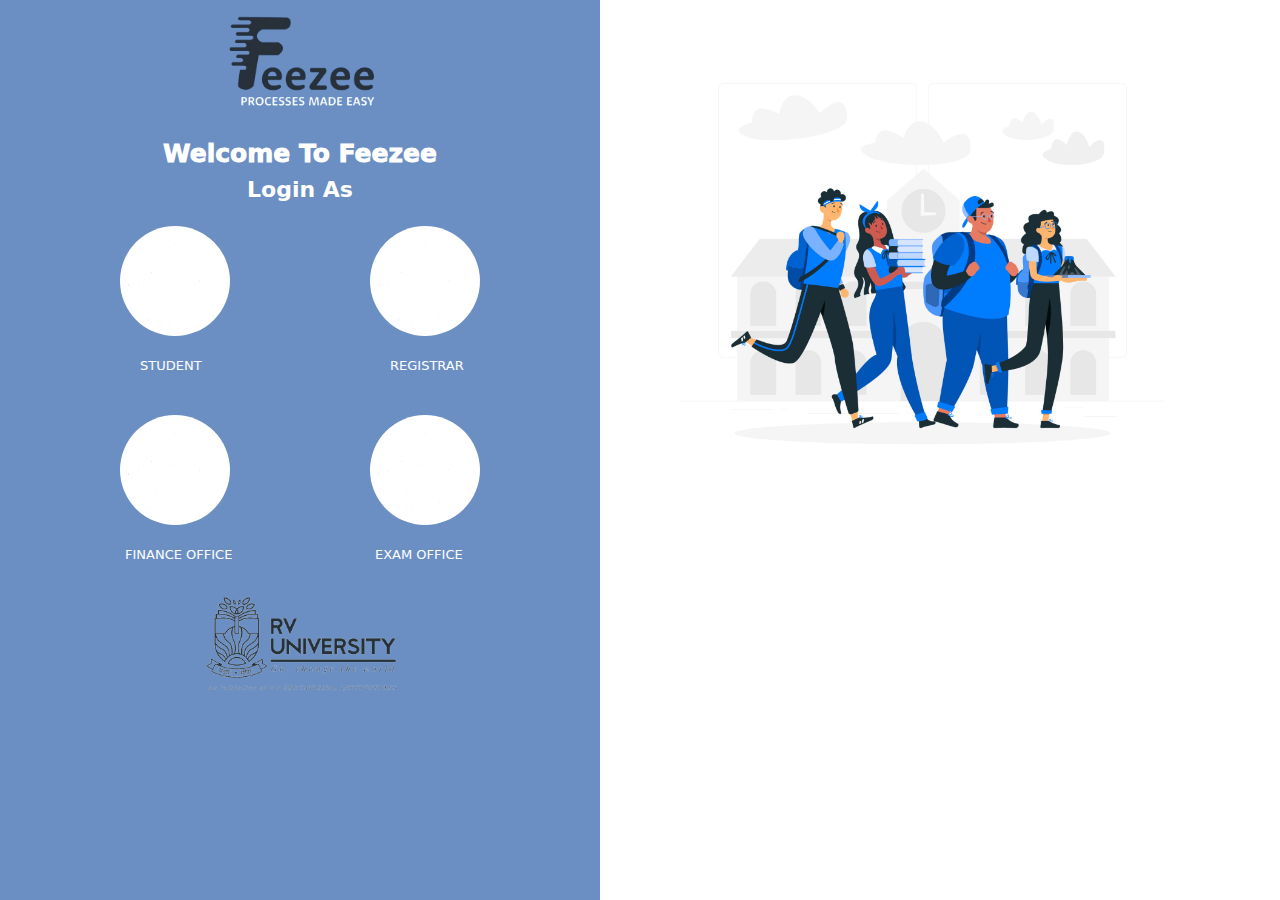
<file: index.html>
<!DOCTYPE html>
<html lang="en">
<head>
    <meta charset="UTF-8">
    <meta name="viewport" content="width=device-width, initial-scale=1.0">
    <link rel="stylesheet" href="index.css">
    <link href="https://cdn.jsdelivr.net/npm/bootstrap@5.3.3/dist/css/bootstrap.min.css" rel="stylesheet" integrity="sha384-QWTKZyjpPEjISv5WaRU9OFeRpok6YctnYmDr5pNlyT2bRjXh0JMhjY6hW+ALEwIH" crossorigin="anonymous">
    <title>Feezee</title>
</head>
<body>
    <div class="sidebar">
        <div>
            <div class="contt">
                <div>
                    <a href=""><img src="feezee.png" alt="Italian Trulli" class="center"></a>
                </div>
            </div>
            <div class="li">
                Welcome To Feezee
            </div>
            <div class="lin">
                Login As
            </div>
            <div class="wr">
                <div class="contt">
                    <div>
                        <a href="login.html?user=student"><img src="white.jpg" alt="Italian Trulli" class="imm"></a>
                    </div>
                    <div class="log1">
                        STUDENT
                    </div>
                </div>
                <div class="contt">
                    <div>
                        <a href="login.html?user=registrar"><img src="white.jpg" alt="Italian Trulli" class="imm"></a>
                    </div>
                    <div class="log1">
                        REGISTRAR
                    </div>
                </div>
                <div class="contt">
                    <div>
                        <a href="login.html?user=finance"><img src="white.jpg" alt="Italian Trulli" class="imm"></a>
                    </div>
                    <div class="log">
                        FINANCE OFFICE
                    </div>
                </div>
                <div class="contt">
                    <div>
                        <a href="login.html?user=exam"><img src="white.jpg" alt="Italian Trulli" class="imm"></a>
                    </div>
                    <div class="log">
                        EXAM OFFICE
                    </div>
                </div>
            </div>
        </div>
        <div>
            <div class="contt">
                <div>
                    <a href=""><img src="rvu.png" alt="Italian Trulli" class="center"></a>
                </div>
            </div>
        </div>
    </div>
    <div class="content">
        <img src="stu.jpg" class="st">
    </div>
</body>
</html>
</file>
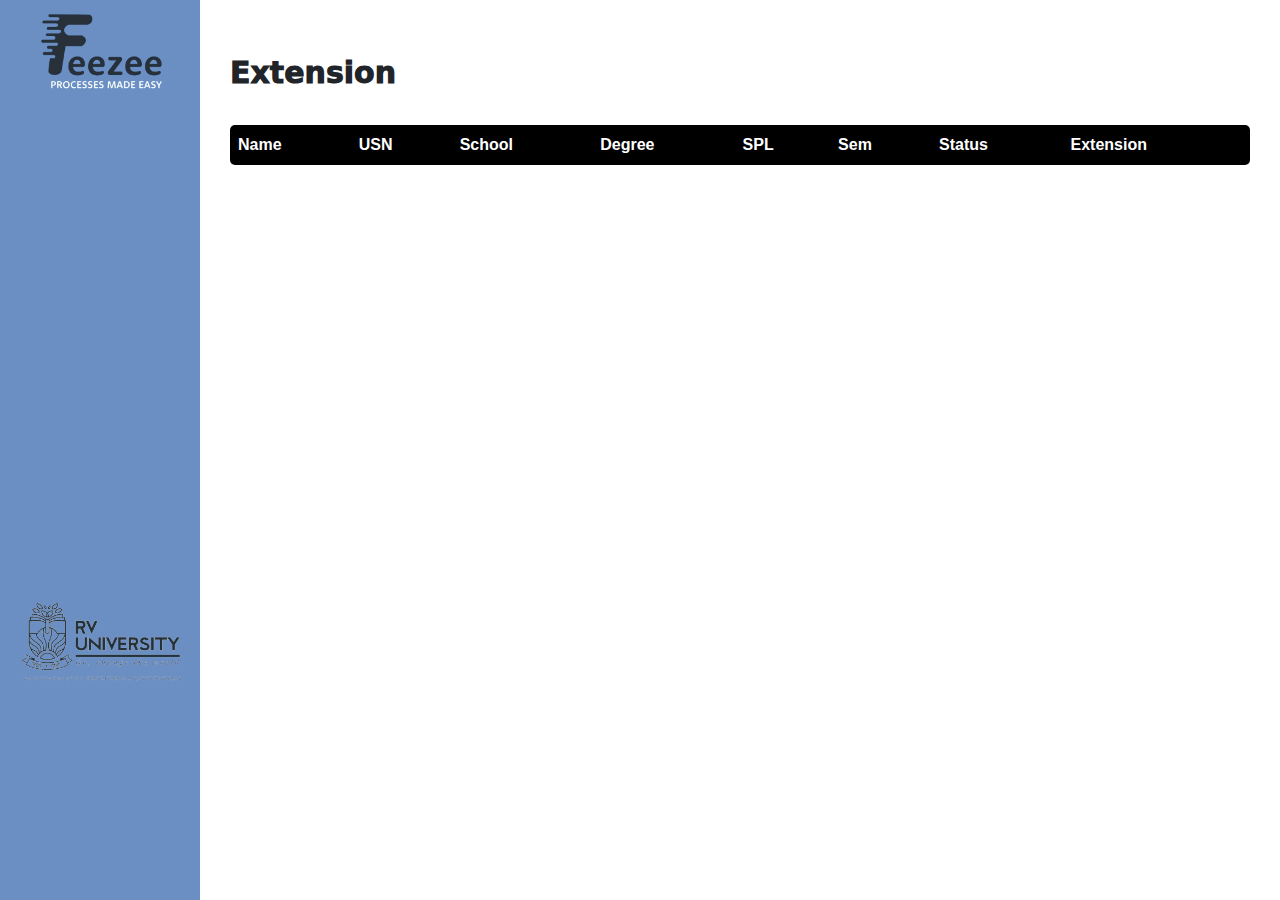
<file: extension.html>
<!DOCTYPE html>
<html lang="en">
<head>
    <meta charset="UTF-8">
    <meta name="viewport" content="width=device-width, initial-scale=1.0">
    <link rel="stylesheet" href="extension.css">
    <link href="https://cdn.jsdelivr.net/npm/bootstrap@5.3.3/dist/css/bootstrap.min.css" rel="stylesheet" integrity="sha384-QWTKZyjpPEjISv5WaRU9OFeRpok6YctnYmDr5pNlyT2bRjXh0JMhjY6hW+ALEwIH" crossorigin="anonymous">
    <title>Document</title>
</head>
<body>
    <div class="sidebar">
        <div>
            <div class="contt">
                <div>
                    <a href=""><img src="feezee.png" alt="Italian Trulli"></a>
                </div>
            </div>
        </div>
        <div style="padding: 480px 0px 0px 0px;">
            <div class="contt">
                <div>
                    <a href=""><img src="rvu.png" alt="Italian Trulli"></a>
                </div>
            </div>
        </div>
    </div>
    <div class="content">
        <div class="con">
            Extension
        </div>
        <div>
            <table class="simple-table">
                <thead>
                  <tr>
                    <th scope="col">Name</th>
                    <th scope="col">USN</th>
                    <th scope="col">School</th>
                    <th scope="col">Degree</th>
                    <th scope="col">SPL</th>
                    <th scope="col">Sem</th>
                    <th scope="col">Status</th>
                    <th scope="col">Extension</th>
                </tr>
                </thead>      
        </div>
    </div>
</body>
</html>
</file>
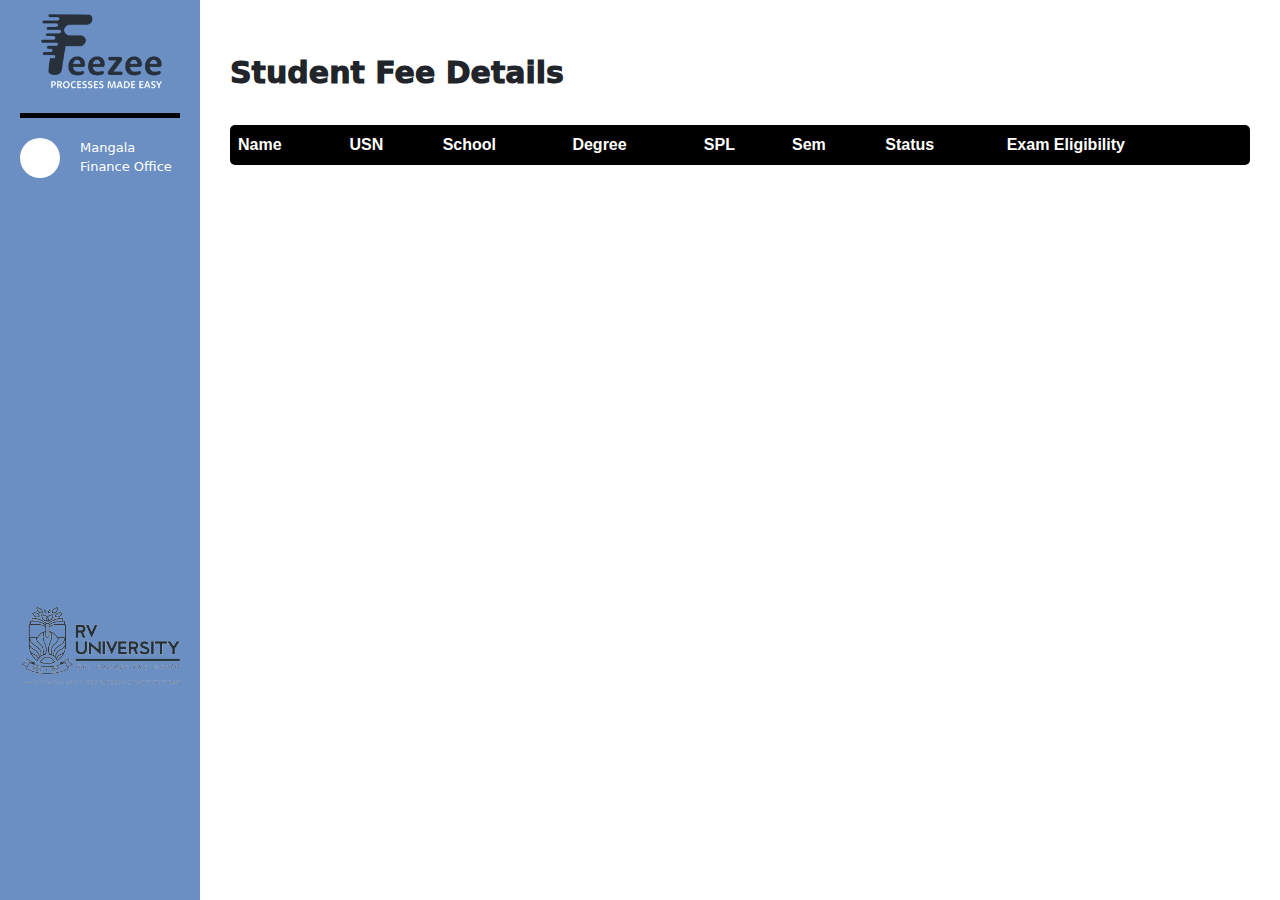
<file: finance-eligibility.html>
<!DOCTYPE html>
<html lang="en">
<head>
    <meta charset="UTF-8">
    <meta name="viewport" content="width=device-width, initial-scale=1.0">
    <link rel="stylesheet" href="finance-eligibility.css">
    <link href="https://cdn.jsdelivr.net/npm/bootstrap@5.3.3/dist/css/bootstrap.min.css" rel="stylesheet" integrity="sha384-QWTKZyjpPEjISv5WaRU9OFeRpok6YctnYmDr5pNlyT2bRjXh0JMhjY6hW+ALEwIH" crossorigin="anonymous">
    <title>FeeZee</title>
</head>
<body>
    <div class="sidebar">
        <div>
            <div class="contt">
                <div>
                    <a href=""><img src="feezee.png" alt="Italian Trulli"></a>
                </div>
            </div>
            <div class="line">
                
            </div>
            <div class="contt">
                <div>
                    <a href=""><img src="white.jpg" alt="Italian Trulli" class="imm"></a>
                </div>
                <div class="log">
                Mangala<br>Finance Office
                </div>
            </div>
        </div>
        <div style="padding: 400px 0px 0px 0px;">
            <div class="contt">
                <div>
                    <a href=""><img src="rvu.png" alt="Italian Trulli"></a>
                </div>
            </div>
        </div>
        
    </div>
    <div class="content">
        <div class="con">
            Student Fee Details
        </div>
        <div>
            <table class="simple-table">
                <thead>
                  <tr>
                    <th scope="col">Name</th>
                    <th scope="col">USN</th>
                    <th scope="col">School</th>
                    <th scope="col">Degree</th>
                    <th scope="col">SPL</th>
                    <th scope="col">Sem</th>
                    <th scope="col">Status</th>
                    <th scope="col">Exam Eligibility</th>
                </tr>
                </thead>      
        </div>
    </div>
</body>
</html>
</file>
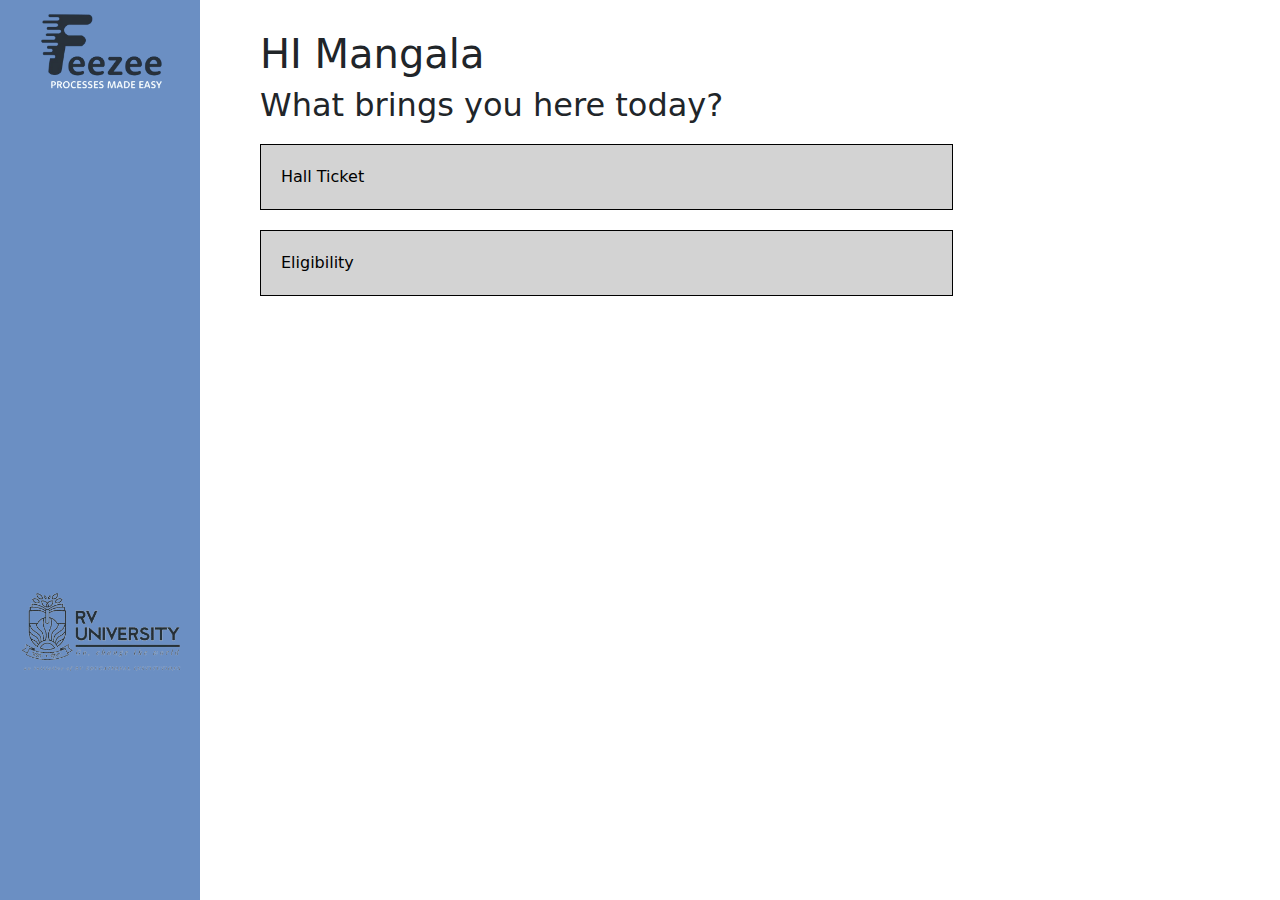
<file: finance.html>
<!DOCTYPE html>
<html lang="en">
<head>
    <meta charset="UTF-8">
    <meta name="viewport" content="width=device-width, initial-scale=1.0">
    <link rel="stylesheet" href="finance.css">
    <link href="https://cdn.jsdelivr.net/npm/bootstrap@5.3.3/dist/css/bootstrap.min.css" rel="stylesheet" integrity="sha384-QWTKZyjpPEjISv5WaRU9OFeRpok6YctnYmDr5pNlyT2bRjXh0JMhjY6hW+ALEwIH" crossorigin="anonymous">
    <title>FeeZee</title>
</head>
<body>
    <div class="sidebar">
        <div>
            <div class="contt">
                <div>
                    <a href=""><img src="feezee.png" alt="Italian Trulli"></a>
                </div>
            </div>
            <div class="line">
                
            </div>
            
        </div>
        <div style="padding: 470px 0px 0px 0px;">
            <div class="contt">
                <div>
                    <a href=""><img src="rvu.png" alt="Italian Trulli"></a>
                </div>
            </div>
        </div>
        
    </div>
    <div class="content">
        <h1>HI Mangala</h1>
        <h2>What brings you here today?</h2>
            <a href="finance-eligibility.html"><div class="gr">
                Hall Ticket
            </div></a>
            <a href="finance-eligibility.html"><div class="gr">
                Eligibility
            </div></a>
    </div>
</body>
</html>
</file>
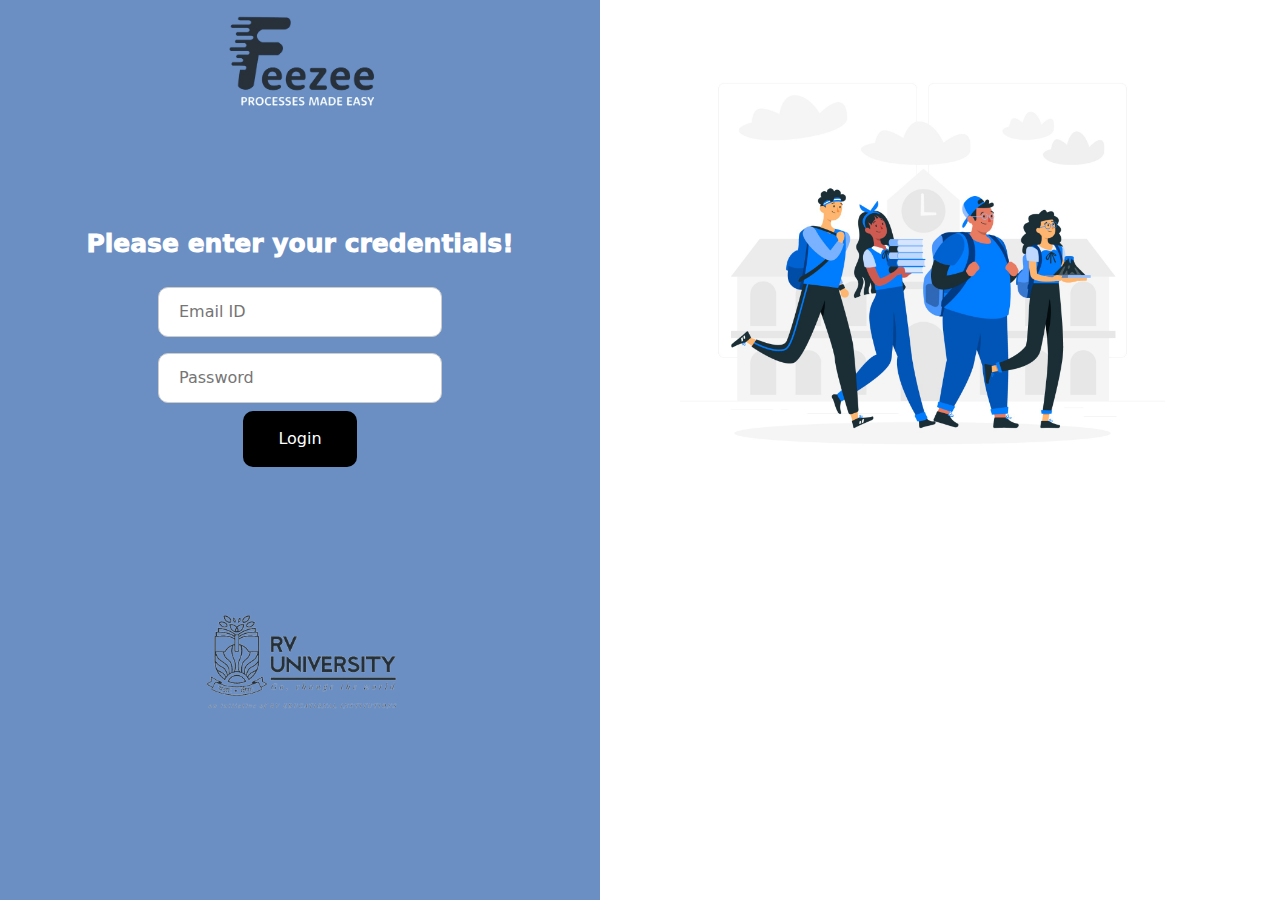
<file: login.html>
<!DOCTYPE html>
<html lang="en">
<head>
    <meta charset="UTF-8">
    <meta name="viewport" content="width=device-width, initial-scale=1.0">
    <link rel="stylesheet" href="login.css">
    <link href="https://cdn.jsdelivr.net/npm/bootstrap@5.3.3/dist/css/bootstrap.min.css" rel="stylesheet" integrity="sha384-QWTKZyjpPEjISv5WaRU9OFeRpok6YctnYmDr5pNlyT2bRjXh0JMhjY6hW+ALEwIH" crossorigin="anonymous">
    <title>Feezee</title>
    <script>
        document.addEventListener('DOMContentLoaded', function() {
            const urlParams = new URLSearchParams(window.location.search);
            const userType = urlParams.get('user');
            const loginForm = document.getElementById('loginForm');

            loginForm.addEventListener('submit', function(event) {
                event.preventDefault(); // Prevent default form submission

                // Perform your login validation here
                const email = document.querySelector('input[name="uname"]').value;
                const password = document.querySelector('input[name="psw"]').value;

                // Email validation function
                function isValidEmail(email) {
                    const emailPattern = /^[^\s@]+@[^\s@]+\.[^\s@]+$/;
                    return emailPattern.test(email) && email.endsWith("@rvu.edu.in");
                }

                // Example validation
                if (isValidEmail(email) && password === "password") {
                    if (userType === 'student') {
                        window.location.href = 'student.html';
                    } else if (userType === 'registrar') {
                        window.location.href = 'registrar.html';
                    } else if (userType === 'finance') {
                        window.location.href = 'finance.html';
                    } else if (userType === 'exam') {
                        window.location.href = 'exam.html';
                    }
                } else {
                    alert("Invalid credentials or email domain");
                }
            });
        });
    </script>
</head>
<body>
    <div class="sidebar">
        <div>
            <div class="contt">
                <div>
                    <a href=""><img src="feezee.png" alt="Italian Trulli" class="center"></a>
                </div>
            </div>
            <div class="li">
                Please enter your credentials!
            </div>
            <div style="padding: 16px;">
                <form id="loginForm">
                    <div class="in">
                        <input type="text" placeholder="Email ID" name="uname" required>
                    </div>
                    <div class="in">
                        <input type="password" placeholder="Password" name="psw" required>
                    </div>
                    <div class="in">
                        <button type="submit">Login</button>
                    </div>
                </form>
            </div>
        </div>
        <div>
            <div class="contt">
                <div style="padding-top: 120px;">
                    <a href=""><img src="rvu.png" alt="Italian Trulli" class="center"></a>
                </div>
            </div>
        </div>
    </div>
    <div class="content">
        <img src="stu.jpg" class="st">
    </div>
</body>
</html>
</file>
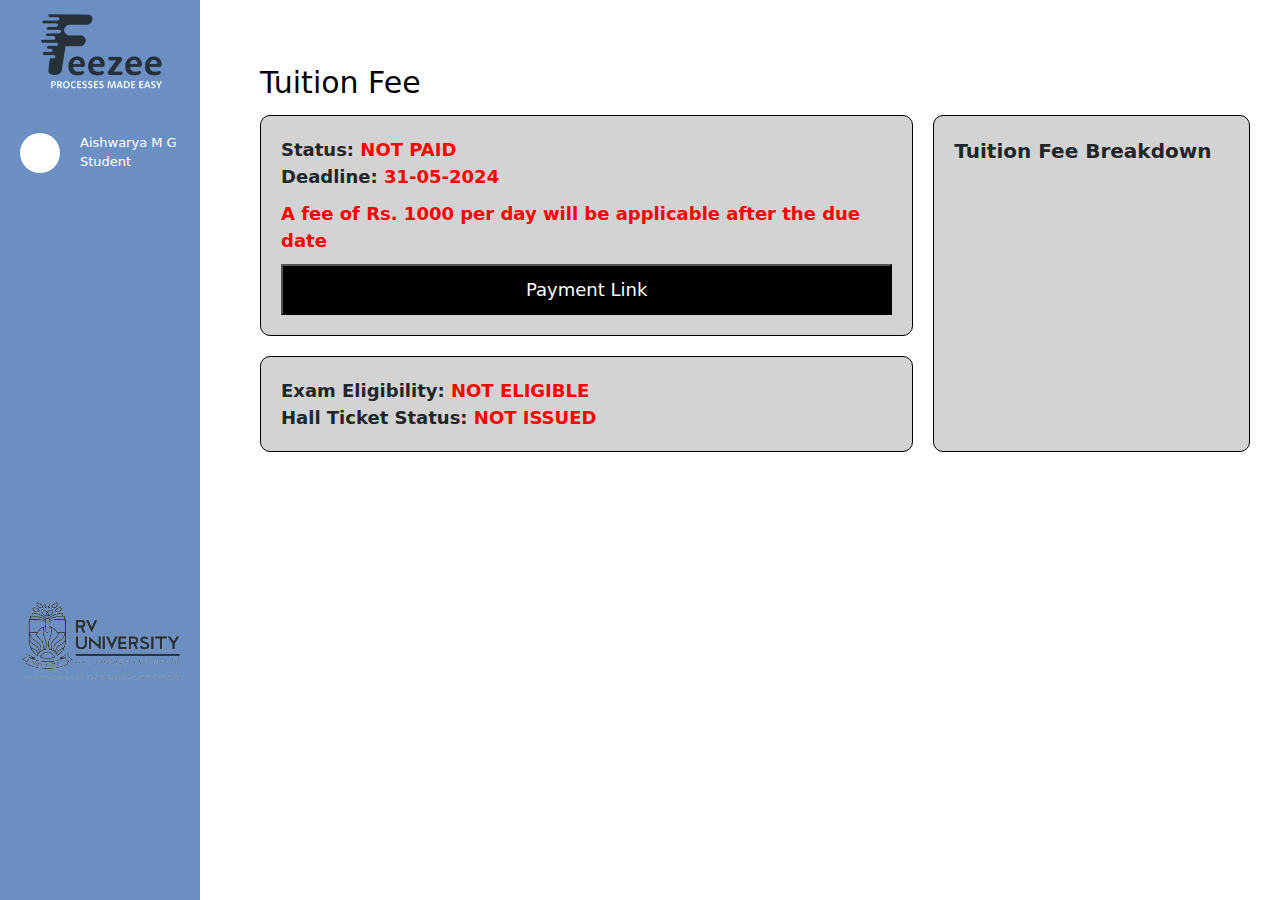
<file: student-not-paid.html>
<!DOCTYPE html>
<html lang="en">
<head>
    <meta charset="UTF-8">
    <meta name="viewport" content="width=device-width, initial-scale=1.0">
    <link rel="stylesheet" href="student-not-paid.css">
    <link href="https://cdn.jsdelivr.net/npm/bootstrap@5.3.3/dist/css/bootstrap.min.css" rel="stylesheet" integrity="sha384-QWTKZyjpPEjISv5WaRU9OFeRpok6YctnYmDr5pNlyT2bRjXh0JMhjY6hW+ALEwIH" crossorigin="anonymous">
    <title>Feezee</title>
    <script>
        document.addEventListener('DOMContentLoaded', function() {
            const paymentLinkButton = document.querySelector('button[type="submit"]');

            paymentLinkButton.addEventListener('click', function(event) {
                event.preventDefault(); // Prevent default button behavior

                // Open Razorpay in a new tab
                window.open('https://razorpay.com/', '_blank');

                // Redirect the current page to student-paid.html
                window.location.href = 'student-paid.html';
            });
        });
    </script>
</head>
<body>
    <div class="sidebar">
        <div>
            <div class="contt">
                <div>
                    <a href=""><img src="feezee.png" alt="Feezee"></a>
                </div>
            </div>
            <div class="line"></div>
            <div class="contt">
                <div>
                    <a href=""><img src="white.jpg" alt="Profile Picture" class="imm"></a>
                </div>
                <div class="log">
                    Aishwarya M G<br>Student
                </div>
            </div>
        </div>
        <div style="padding: 400px 0px 0px 0px;">
            <div class="contt">
                <div>
                    <a href=""><img src="rvu.png" alt="RVU Logo"></a>
                </div>
            </div>
        </div>
    </div>
    <div class="content">
        <div class="tui">Tuition Fee</div>
        <div class="fle">
            <div class="item1 item">
                <div>Status: <span style="color: red;">NOT PAID</span></div>
                <div>Deadline: <span style="color: red;">31-05-2024</span></div>
                <div style="color: red; margin-top: 10px;">A fee of Rs. 1000 per day will be applicable after the due date</div>
                <div style="padding-top: 10px;">
                    <button type="submit">Payment Link</button>
                </div>
            </div>
            <div class="item2 item">
                Tuition Fee Breakdown
            </div>
            <div class="item3 item">
                <div>Exam Eligibility: <span style="color: red;">NOT ELIGIBLE</span></div>
                <div>Hall Ticket Status: <span style="color: red;">NOT ISSUED</span></div>
            </div>
        </div>
    </div>
</body>
</html>
</file>
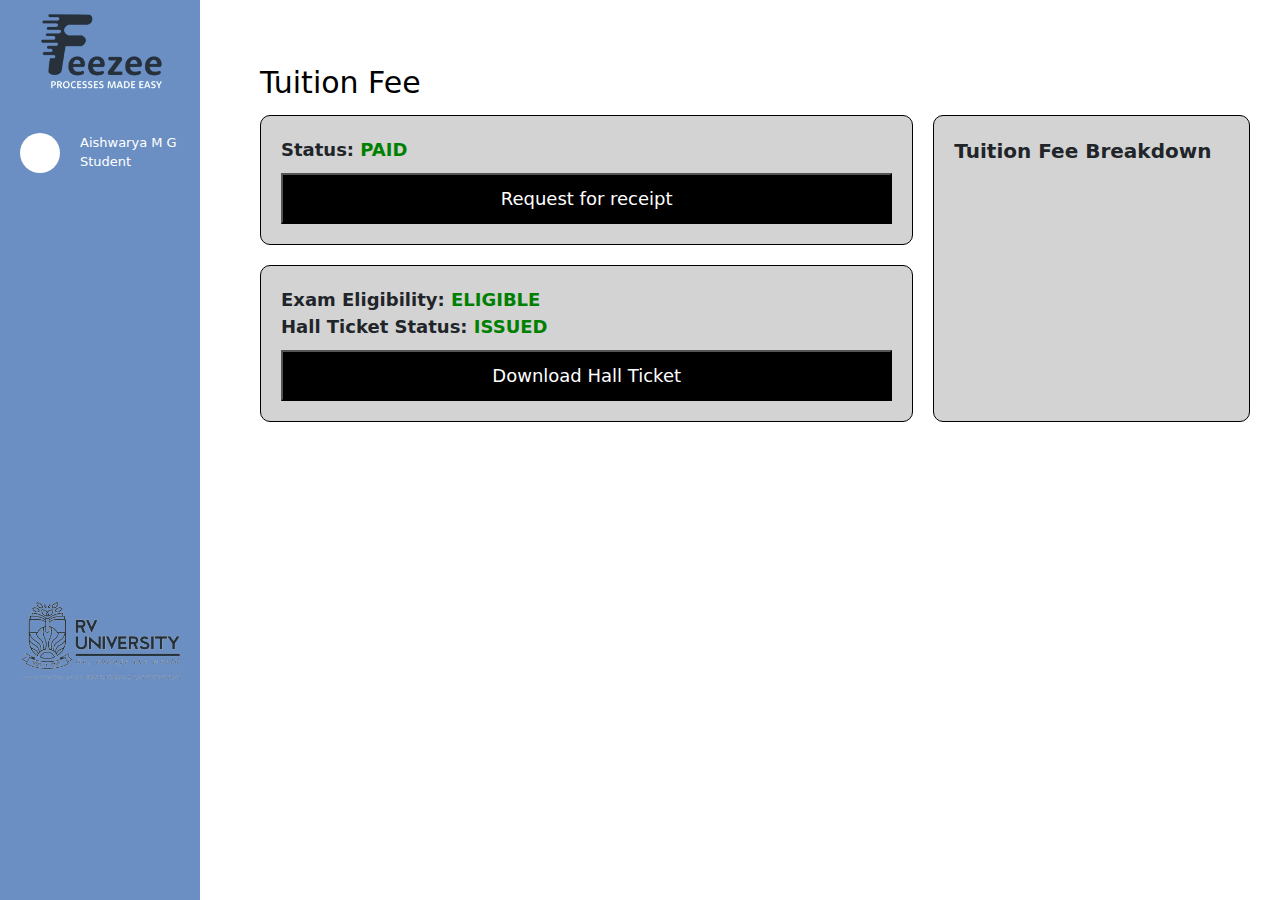
<file: student-paid.html>
<!DOCTYPE html>
<html lang="en">
<head>
    <meta charset="UTF-8">
    <meta name="viewport" content="width=device-width, initial-scale=1.0">
    <link rel="stylesheet" href="student-paid.css">
    <link href="https://cdn.jsdelivr.net/npm/bootstrap@5.3.3/dist/css/bootstrap.min.css" rel="stylesheet" integrity="sha384-QWTKZyjpPEjISv5WaRU9OFeRpok6YctnYmDr5pNlyT2bRjXh0JMhjY6hW+ALEwIH" crossorigin="anonymous">
    <title>Feezee</title>
    <script>
        document.addEventListener('DOMContentLoaded', function() {
            const downloadHallTicketButton = document.querySelector('.download-hall-ticket-button');

            downloadHallTicketButton.addEventListener('click', function(event) {
                event.preventDefault(); // Prevent default button behavior

                // Trigger download of the hall ticket PDF
                const link = document.createElement('a');
                link.href = 'hall-ticket.pdf';
                link.download = 'hall-ticket.pdf';
                document.body.appendChild(link);
                link.click();
                document.body.removeChild(link);
            });
        });
    </script>
</head>
<body>
    <div class="sidebar">
        <div>
            <div class="contt">
                <div>
                    <a href=""><img src="feezee.png" alt="Feezee"></a>
                </div>
            </div>
            <div class="line"></div>
            <div class="contt">
                <div>
                    <a href=""><img src="white.jpg" alt="Profile Picture" class="imm"></a>
                </div>
                <div class="log">
                    Aishwarya M G<br>Student
                </div>
            </div>
        </div>
        <div style="padding: 400px 0px 0px 0px;">
            <div class="contt">
                <div>
                    <a href=""><img src="rvu.png" alt="RVU Logo"></a>
                </div>
            </div>
        </div>
    </div>
    <div class="content">
        <div class="tui">Tuition Fee</div>
        <div class="fle">
            <div class="item1 item">
                <div>Status: <span style="color: green;">PAID</span></div>
                <div style="padding-top: 10px;">
                    <button type="submit">Request for receipt</button>
                </div>
            </div>
            <div class="item2 item">
                Tuition Fee Breakdown
            </div>
            <div class="item3 item">
                <div>Exam Eligibility: <span style="color: green;">ELIGIBLE</span></div>
                <div>Hall Ticket Status: <span style="color: green;">ISSUED</span></div>
                <div style="padding-top: 10px;">
                    <button type="submit" class="download-hall-ticket-button">Download Hall Ticket</button>
                </div>
            </div>
        </div>
    </div>
</body>
</html>
</file>
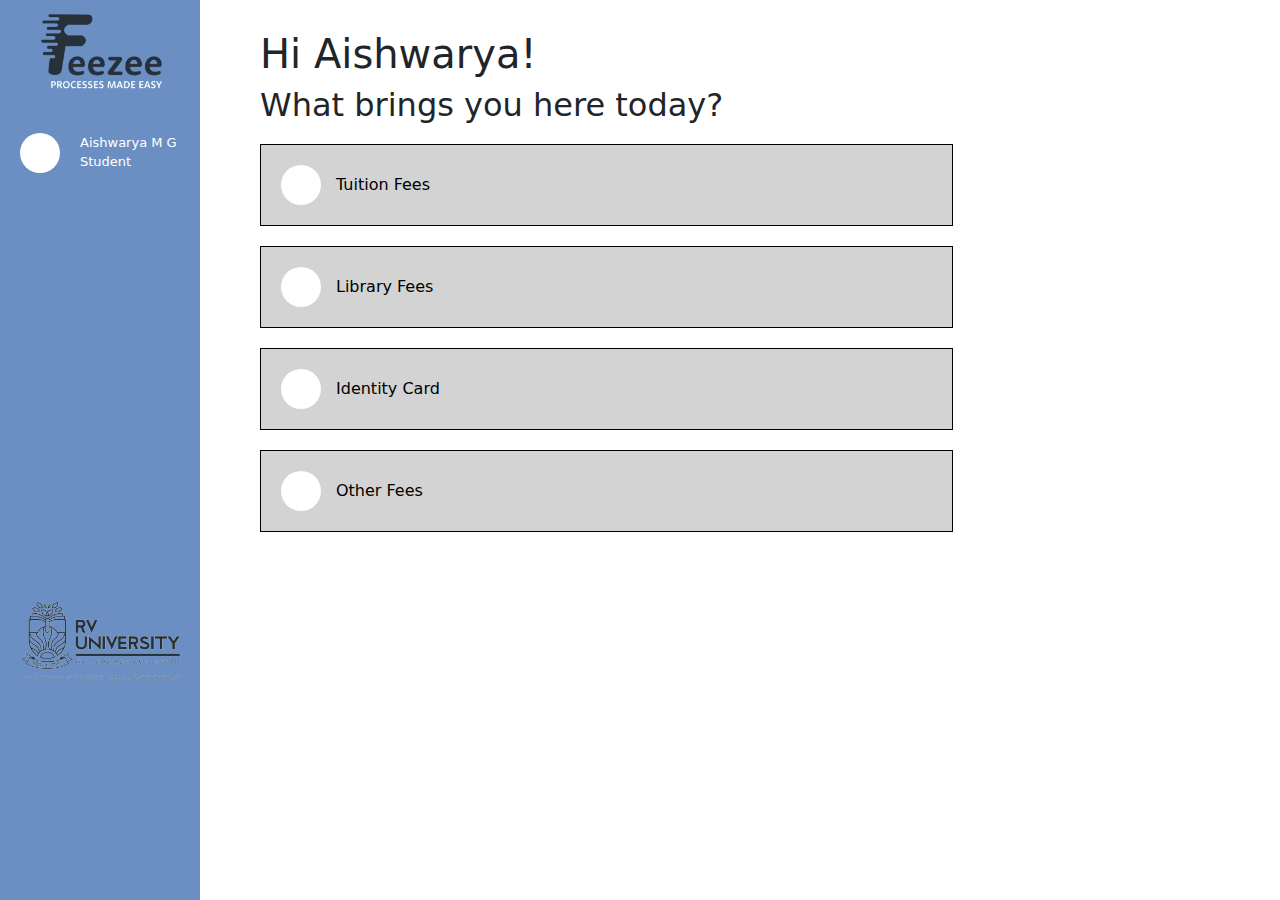
<file: student.html>
<!DOCTYPE html>
<html lang="en">
<head>
    <meta charset="UTF-8">
    <meta name="viewport" content="width=device-width, initial-scale=1.0">
    <link rel="stylesheet" href="student.css">
    <link href="https://cdn.jsdelivr.net/npm/bootstrap@5.3.3/dist/css/bootstrap.min.css" rel="stylesheet" integrity="sha384-QWTKZyjpPEjISv5WaRU9OFeRpok6YctnYmDr5pNlyT2bRjXh0JMhjY6hW+ALEwIH" crossorigin="anonymous">
    <title>Feezee</title>
    <script>
        document.addEventListener('DOMContentLoaded', function() {
            // Get the Tuition Fees button element
            const tuitionFeesButton = document.querySelector('.tuition-fees-button');

            // Add click event listener to the Tuition Fees button
            tuitionFeesButton.addEventListener('click', function(event) {
                event.preventDefault(); // Prevent default link behavior
                window.location.href = 'student-not-paid.html'; 
            });
        });
    </script>
</head>
<body>
    <div class="sidebar">
        <div>
            <div class="contt">
                <div>
                    <a href=""><img src="feezee.png" alt="Italian Trulli"></a>
                </div>
            </div>
            <div class="line">
                
            </div>
            <div class="contt">
                <div>
                    <a href=""><img src="white.jpg" alt="Italian Trulli" class="imm"></a>
                </div>
                <div class="log">
                Aishwarya M G<br>Student
                </div>
            </div>
        </div>
        <div style="padding: 400px 0px 0px 0px;">
            <div class="contt">
                <div>
                    <a href=""><img src="rvu.png" alt="Italian Trulli"></a>
                </div>
            </div>
        </div>
    </div>
    <div class="content">
        <h1>Hi Aishwarya!</h1>
        <h2>What brings you here today?</h2>
        <a href="#" class="tuition-fees-button">
            <div class="gr">
                <img src="white.jpg" class="immm">Tuition Fees
            </div>
        </a>
        <a href="#">
            <div class="gr">
                <img src="white.jpg" class="immm">Library Fees
            </div>
        </a>
        <a href="#">
            <div class="gr">
                <img src="white.jpg" class="immm">Identity Card
            </div>
        </a>
        <a href="#">
            <div class="gr">
                <img src="white.jpg" class="immm">Other Fees
            </div>
        </a>
    </div>
</body>
</html>
</file>
<file: index.css>
.sidebar {
    margin: 0;
    width: 600px;
    background-color: #6b8fc3;
    position: fixed;
    height: 100%;
    overflow: auto;
  }
  .sidebar a {
    display: block;
    color: black;
    text-decoration: none;
    bottom: 0;
  }
  div.content {
    margin-left: 650px;
    padding: 30px;
    height: 700px;
  }
  .contt{
    color: white;
    font-size: 13px;
  }
img{
    width: 40%;
}
.imm{
    height: 110px;
    width: 110px;
    border-radius: 100px;
    margin-top: 20px;
    margin-left: 120px;
    margin-right: 20px;
}
.log{
    padding: 20px 0px;
    margin-left: 125px;
}
.log1{
    padding: 20px 0px;
    margin-left: 140px;
}
.center{
    margin-left: auto;
    margin-right: auto;
    display: block;
}
.wr{
    display: flex;
    flex-wrap: wrap;
}
.li{
    font-weight: 1000;
    color: white;
    text-align: center;
    font-size: 25px;
}
.lin{
    font-weight: 700;
    color: white;
    text-align: center;
    font-size: 22px;
}
.st{
    width: 85%;
}
</file>
<file: extension.css>
.sidebar {
    margin: 0;
    width: 200px;
    background-color: #6b8fc3;
    position: fixed;
    height: 100%;
    overflow: auto;
  }
  .sidebar a {
    display: block;
    color: black;
    text-decoration: none;
    bottom: 0;
  }
  div.content {
    margin-left: 200px;
    padding: 30px;
    height: 700px;
  }
/* Reset default margin and padding */
* {
  margin: 0;
  padding: 0;
  box-sizing: border-box;
}
.contt{
    display: flex;
    color: white;
    font-size: 13px;
  }
img{
    width: 100%;
}
.simple-table {
  width: 100%;
  border-collapse: collapse;
  font-family: Arial, sans-serif;
  border-radius: 5px;
  overflow: hidden;
  color: white;
}

/* Style for table header */
.simple-table th {
  background-color: black;
  padding: 8px;
  text-align: left;
}

/* Style for table rows */
.simple-table td {
  border: 1px solid #ddd;
  padding: 8px;
}

/* Alternate row background color */
.simple-table tbody tr:nth-child(even) {
  background-color: #f2f2f2;
}

/* Hover effect on table rows */
.simple-table tbody tr:hover {
  background-color: #ddd;
}
.con{
    padding-top: 20px;
    padding-bottom: 30px;
    font-size: 30px;
    font-weight: 1000;
  }
</file>
<file: finance-eligibility.css>
.sidebar {
    margin: 0;
    width: 200px;
    background-color: #6b8fc3;
    position: fixed;
    height: 100%;
    overflow: auto;
  }
  .sidebar a {
    display: block;
    color: black;
    text-decoration: none;
    bottom: 0;
  }
  div.content {
    margin-left: 200px;
    padding: 30px;
    height: 700px;
  }
/* Reset default margin and padding */
* {
  margin: 0;
  padding: 0;
  box-sizing: border-box;
}
.contt{
    display: flex;
    color: white;
    font-size: 13px;
  }
img{
    width: 100%;
}
.simple-table {
  width: 100%;
  border-collapse: collapse;
  font-family: Arial, sans-serif;
  border-radius: 5px;
  overflow: hidden;
  color: white;
}

/* Style for table header */
.simple-table th {
  background-color: black;
  padding: 8px;
  text-align: left;
}

/* Style for table rows */
.simple-table td {
  border: 1px solid #ddd;
  padding: 8px;
}

/* Alternate row background color */
.simple-table tbody tr:nth-child(even) {
  background-color: #f2f2f2;
}

/* Hover effect on table rows */
.simple-table tbody tr:hover {
  background-color: #ddd;
}
.con{
    padding-top: 20px;
    padding-bottom: 30px;
    font-size: 30px;
    font-weight: 1000;
  }
.imm{
    height: 40px;
  width: 40px;
  border-radius: 100px;
  margin-top: 20px;
  margin-left: 20px;
  margin-right: 20px;
}
.log{
    padding: 20px 0px;
  }
  .line {
    border-bottom: 5px solid black;
    margin-top: 5px;
    width: 80%;
    margin: auto;
}
</file>
<file: finance.css>
.sidebar {
    margin: 0;
    width: 200px;
    background-color: #6b8fc3;
    position: fixed;
    height: 100%;
    overflow: auto;
  }
  .sidebar a {
    display: block;
    color: black;
    text-decoration: none;
    bottom: 0;
  }
  div.content {
    margin-left: 230px;
    padding: 30px;
    height: 700px;
  }
/* Reset default margin and padding */
* {
  margin: 0;
  padding: 0;
  box-sizing: border-box;
}
.contt{
    display: flex;
    color: white;
    font-size: 13px;
  }
img{
    width: 100%;
}
.imm{
    height: 40px;
  width: 40px;
  border-radius: 100px;
  margin-top: 20px;
  margin-left: 20px;
  margin-right: 20px;
}
.log{
    padding: 20px 0px;
  }
.gr{
    padding: 20px;
    background-color: #d3d3d3;
    border: 1px solid black;
    margin-top: 40px;
    width: 70%;
    text-decoration: none;
    margin-top: 20px;
    color: black;
}
div a{
    text-decoration: none;
}
</file>
<file: login.css>
.sidebar {
    margin: 0;
    width: 600px;
    background-color: #6b8fc3;
    position: fixed;
    height: 100%;
    overflow: auto;
  }
  .sidebar a {
    display: block;
    color: black;
    text-decoration: none;
    bottom: 0;
  }
  div.content {
    margin-left: 650px;
    padding: 30px;
    height: 700px;
  }
  .contt{
    color: white;
    font-size: 13px;
  }
img{
    width: 40%;
}
.imm{
    height: 110px;
    width: 110px;
    border-radius: 100px;
    margin-top: 20px;
    margin-left: 120px;
    margin-right: 20px;
}
.log{
    padding: 20px 0px;
    margin-left: 125px;
}
.log1{
    padding: 20px 0px;
    margin-left: 140px;
}
.center{
    margin-left: auto;
    margin-right: auto;
    display: block;
}
.wr{
    display: flex;
    flex-wrap: wrap;
}
.li{
    font-weight: 1000;
    color: white;
    text-align: center;
    font-size: 25px;
    margin-top: 90px;
}
.lin{
    font-weight: 700;
    color: white;
    text-align: center;
    font-size: 22px;
}
.st{
    width: 85%;
}
input[type=text], input[type=password] {
    width: 50%;
    padding: 12px 20px;
    margin: 8px 0;
    display: inline-block;
    border: 1px solid #ccc;
    box-sizing: border-box;
  }
  button {
    background-color: black;
    color: white;
    padding: 16px 26px;
    margin: 16px 0;
    border: none;
    cursor: pointer;
    width: 20%;

  }
  
  button:hover {
    opacity: 0.8;
  }
.in{
    text-align: center;
}
.in button{
    border-radius: 10px;
}
.in input{
    border-radius: 10px;
}
</file>
<file: student-not-paid.css>
.sidebar {
    margin: 0;
    width: 200px;
    background-color: #6b8fc3;
    position: fixed;
    height: 100%;
    overflow: auto;
  }
  .sidebar a {
    display: block;
    color: black;
    text-decoration: none;
    bottom: 0;
  }
  div.content {
    margin-left: 230px;
    padding: 30px;
    height: 700px;
  }
/* Reset default margin and padding */
* {
  margin: 0;
  padding: 0;
  box-sizing: border-box;
}
.contt{
    display: flex;
    color: white;
    font-size: 13px;
  }
img{
    width: 100%;
}
.imm{
    height: 40px;
  width: 40px;
  border-radius: 100px;
  margin-top: 20px;
  margin-left: 20px;
  margin-right: 20px;
}
.log{
    padding: 20px 0px;
  }
.fle{
    display: grid;
    grid-template-columns: repeat(3,1fr);
    grid-gap: 20px;
}
.tui{
    font-weight: 500;
    color: black;
    font-size: 30px;
    padding-top: 30px;
    padding-bottom: 10px;
}
.item{
    background-color: #d3d3d3;
    border: 1px solid black;
    padding: 20px;
    border-radius: 10px;
}
button{
    background-color: black;
    color: white;
    width: 100%;
    font-weight: 500;
    padding-left: 10px;
    padding-right: 10px;
    padding-top: 10px;
    padding-bottom: 10px; 
}
.it1{
    color: black;
    font-weight: 500;
    font-size: 20px;
}
.item2{
    grid-row: span 2;
    font-weight: 700;
    font-size: 20px;
}
.item1,.item3{
    grid-column: span 2;
    font-weight: 700;
    font-size: 18px;
}
</file>
<file: student-paid.css>
.sidebar {
    margin: 0;
    width: 200px;
    background-color: #6b8fc3;
    position: fixed;
    height: 100%;
    overflow: auto;
  }
  .sidebar a {
    display: block;
    color: black;
    text-decoration: none;
    bottom: 0;
  }
  div.content {
    margin-left: 230px;
    padding: 30px;
    height: 700px;
  }
/* Reset default margin and padding */
* {
  margin: 0;
  padding: 0;
  box-sizing: border-box;
}
.contt{
    display: flex;
    color: white;
    font-size: 13px;
  }
img{
    width: 100%;
}
.imm{
    height: 40px;
  width: 40px;
  border-radius: 100px;
  margin-top: 20px;
  margin-left: 20px;
  margin-right: 20px;
}
.log{
    padding: 20px 0px;
  }
.fle{
    display: grid;
    grid-template-columns: repeat(3,1fr);
    grid-gap: 20px;
}
.tui{
    font-weight: 500;
    color: black;
    font-size: 30px;
    padding-top: 30px;
    padding-bottom: 10px;
}
.item{
    background-color: #d3d3d3;
    border: 1px solid black;
    padding: 20px;
    border-radius: 10px;
}
button{
    background-color: black;
    color: white;
    width: 100%;
    font-weight: 500;
    padding-left: 10px;
    padding-right: 10px;
    padding-top: 10px;
    padding-bottom: 10px; 
}
.it1{
    color: black;
    font-weight: 500;
    font-size: 20px;
}
.item2{
    grid-row: span 2;
    font-weight: 700;
    font-size: 20px;
}
.item1,.item3{
    grid-column: span 2;
    font-weight: 700;
    font-size: 18px;
}
</file>
<file: student.css>
.sidebar {
    margin: 0;
    width: 200px;
    background-color: #6b8fc3;
    position: fixed;
    height: 100%;
    overflow: auto;
  }
  .sidebar a {
    display: block;
    color: black;
    text-decoration: none;
    bottom: 0;
  }
  div.content {
    margin-left: 230px;
    padding: 30px;
    height: 700px;
  }
/* Reset default margin and padding */
* {
  margin: 0;
  padding: 0;
  box-sizing: border-box;
}
.contt{
    display: flex;
    color: white;
    font-size: 13px;
  }
img{
    width: 100%;
}
.imm{
    height: 40px;
  width: 40px;
  border-radius: 100px;
  margin-top: 20px;
  margin-left: 20px;
  margin-right: 20px;
}
.log{
    padding: 20px 0px;
  }
.gr{
    padding: 20px;
    background-color: #d3d3d3;
    border: 1px solid black;
    margin-top: 40px;
    width: 70%;
    text-decoration: none;
    margin-top: 20px;
    color: black;
}
div a{
    text-decoration: none;
}
.immm{
    height: 40px;
    width: 40px;
    border-radius: 100px;
    margin-right: 15px;
}
</file>
